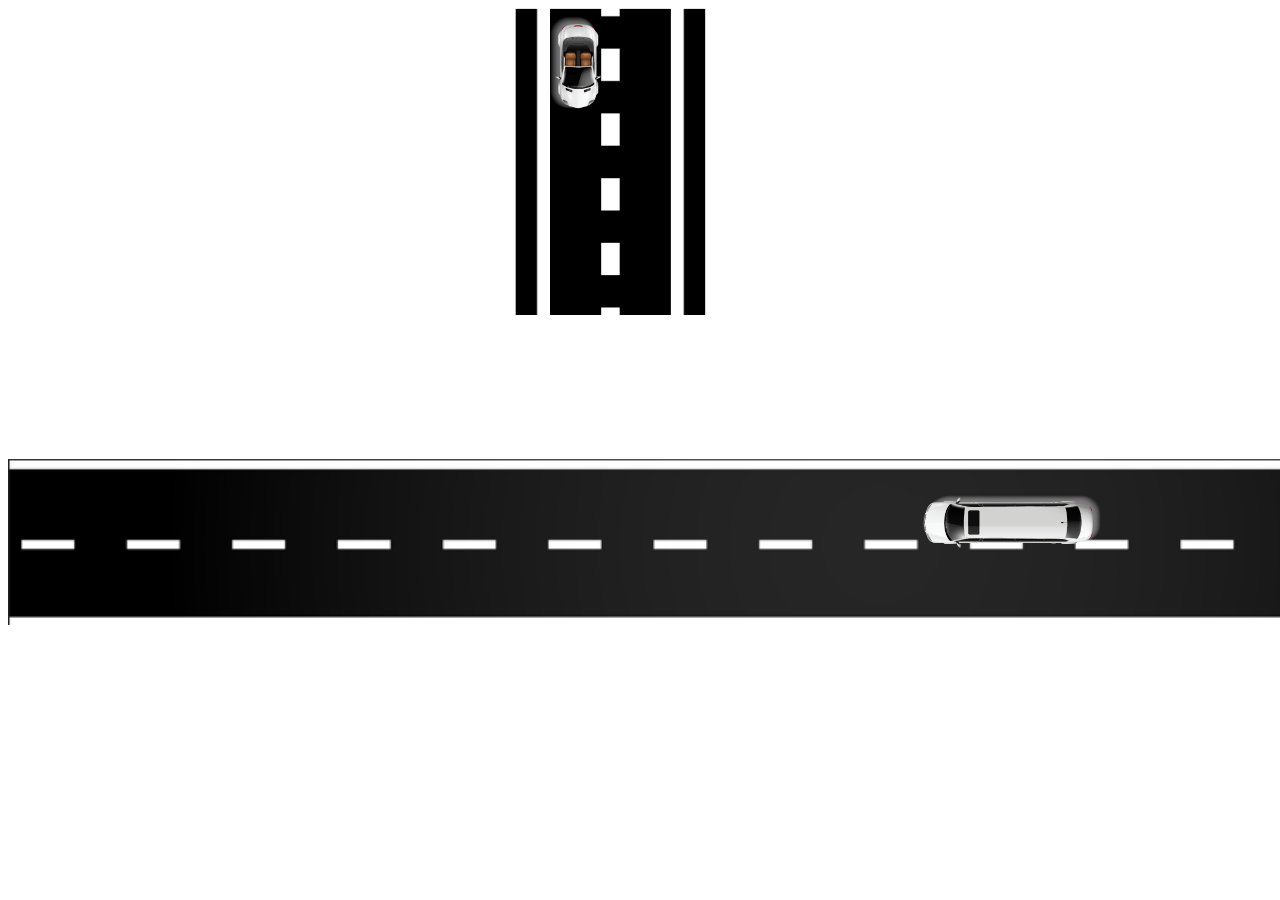
<file: Animations/index.html>
<!DOCTYPE html>
<html lang="en">
<head>
    <meta charset="UTF-8">
    <meta http-equiv="X-UA-Compatible" content="IE=edge">
    <meta name="viewport" content="width=device-width, initial-scale=1.0">
    <link rel="stylesheet" href="style.css">
    <title>Animations</title>
</head>
<body>
    <div id="road1">
        <img id="road1in" src="./road.png" alt="">
        <div>
            <img id="car1" src="./carr.png" alt="">
        </div>
    </div>

    <div id="road2">
        <img id="road2in" src="./road2.png" alt="">
        <div>
            <img id="car2" src="./limosine.png" alt="">
        </div>
    </div>
    
</body>
</html>
</file>
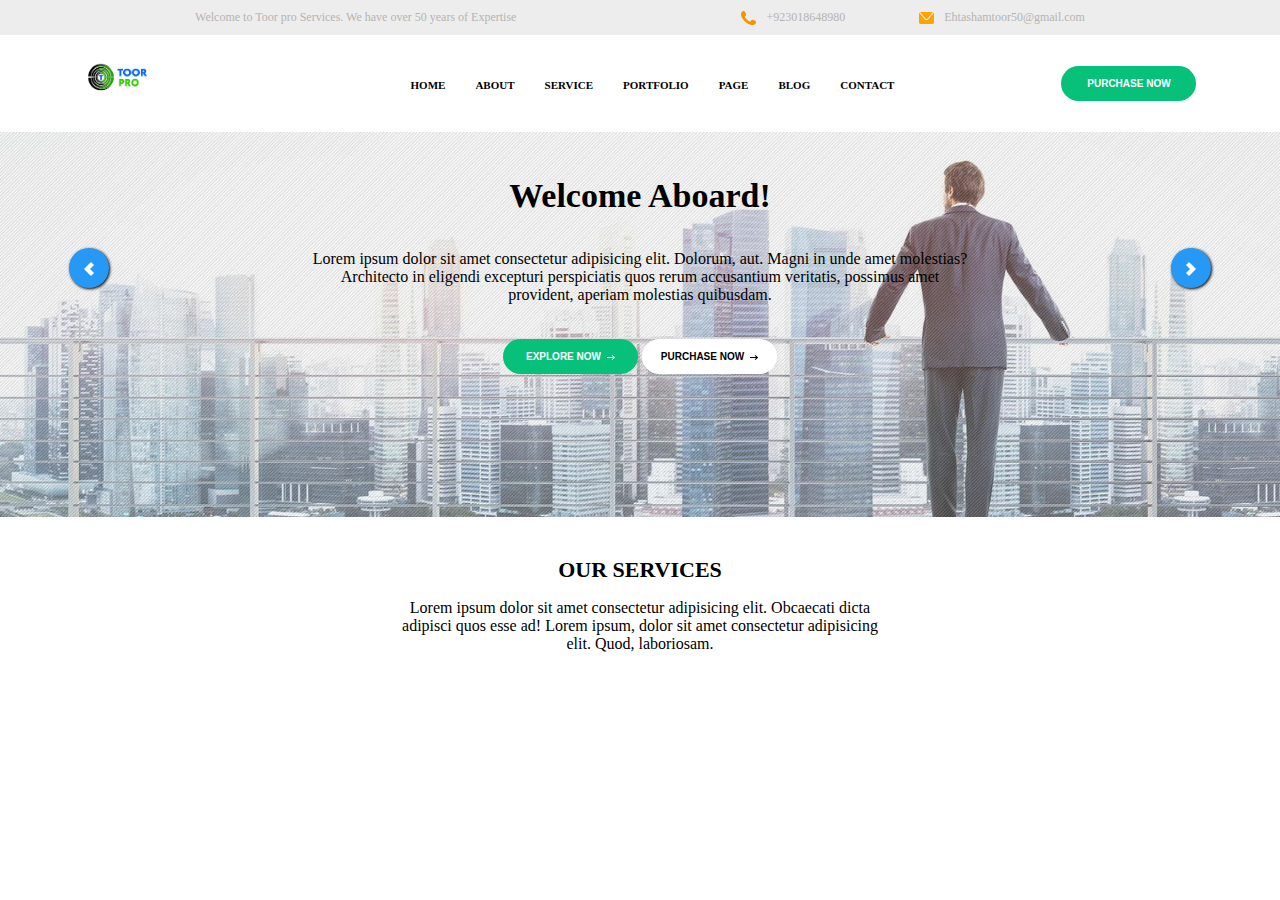
<file: assignment4/index.html>
<!DOCTYPE html>
<html lang="en">

<head>
    <meta charset="UTF-8">
    <meta http-equiv="X-UA-Compatible" content="IE=edge">
    <meta name="viewport" content="width=device-width, initial-scale=1.0">
    <link rel="stylesheet" href="style.css">
    <title>Webiste template</title>
</head>

<body>
    <header>
        <div class="left-text">
            <div class="header-text" id="header-text-left">Welcome to Toor pro Services. We have over 50 years of Expertise</div>
        </div>

        <div class="right-text">
            <div class="header-text" class="header-text-right">
                <span><img src="../assignment4/header icons/phone.png" alt="Phone"></span><span>+923018648980</span></div>
            <div class="header-text" class="header-text-right"><span><img src="../assignment4/header icons/email.png " alt="email"></span>Ehtashamtoor50@gmail.com</div>
        </div>
    </header>

    <!-- navbar -->

    <nav>
        <div><img src="./logo/original logo.png" alt="LOGO">
        </div>

        <div>
            <ul id="nav-links">
                <li><a href="#home">HOME</a></li>
                <li><a href="#about">ABOUT</a></li>
                <li><a href="#services">SERVICE</a></li>
                <li><a href="#portfolio">PORTFOLIO</a></li>
                <li><a href="#page">PAGE</a></li>
                <li><a href="#blog">BLOG</a></li>
                <li><a href="#contactus">CONTACT</a></li>
            </ul>
        </div>
        <div><button class="orangeBtn">PURCHASE NOW</button></div>
    </nav>

    <section id="Home">
        <div class="home-text"><button class="arrow-btn"><img src="./arrows/left arrow.png" alt="previous"></button></div>

        <div class="home-text">
            <div id="item-1">
                <h1>Welcome Aboard!</h1>
            </div>
            <div id="item-2">
                <p>Lorem ipsum dolor sit amet consectetur adipisicing elit. Dolorum, aut. Magni in unde amet molestias? Architecto in eligendi excepturi perspiciatis quos rerum accusantium veritatis, possimus amet provident, aperiam molestias quibusdam.</p>
            </div>
            <div id="item-3">
                <button class="orangeBtn">EXPLORE NOW<img src="./arrows/go arrow.png" alt="go arrow"></button>
                <button class="orangeBtn">PURCHASE NOW<img src="./arrows/black.png" alt="go arrow"></button>
            </div>
        </div>

        <div class="home-text">
            <button class="arrow-btn"><img src=" ./arrows/right arrow.png " alt="next "></button>
        </div>
    </section>
    <section id="services-box">
        <h1>OUR SERVICES</h1>
        <p>Lorem ipsum dolor sit amet consectetur adipisicing elit. Obcaecati dicta adipisci quos esse ad! Lorem ipsum, dolor sit amet consectetur adipisicing elit. Quod, laboriosam.</p>
    </section>
</body>

</html>
</file>
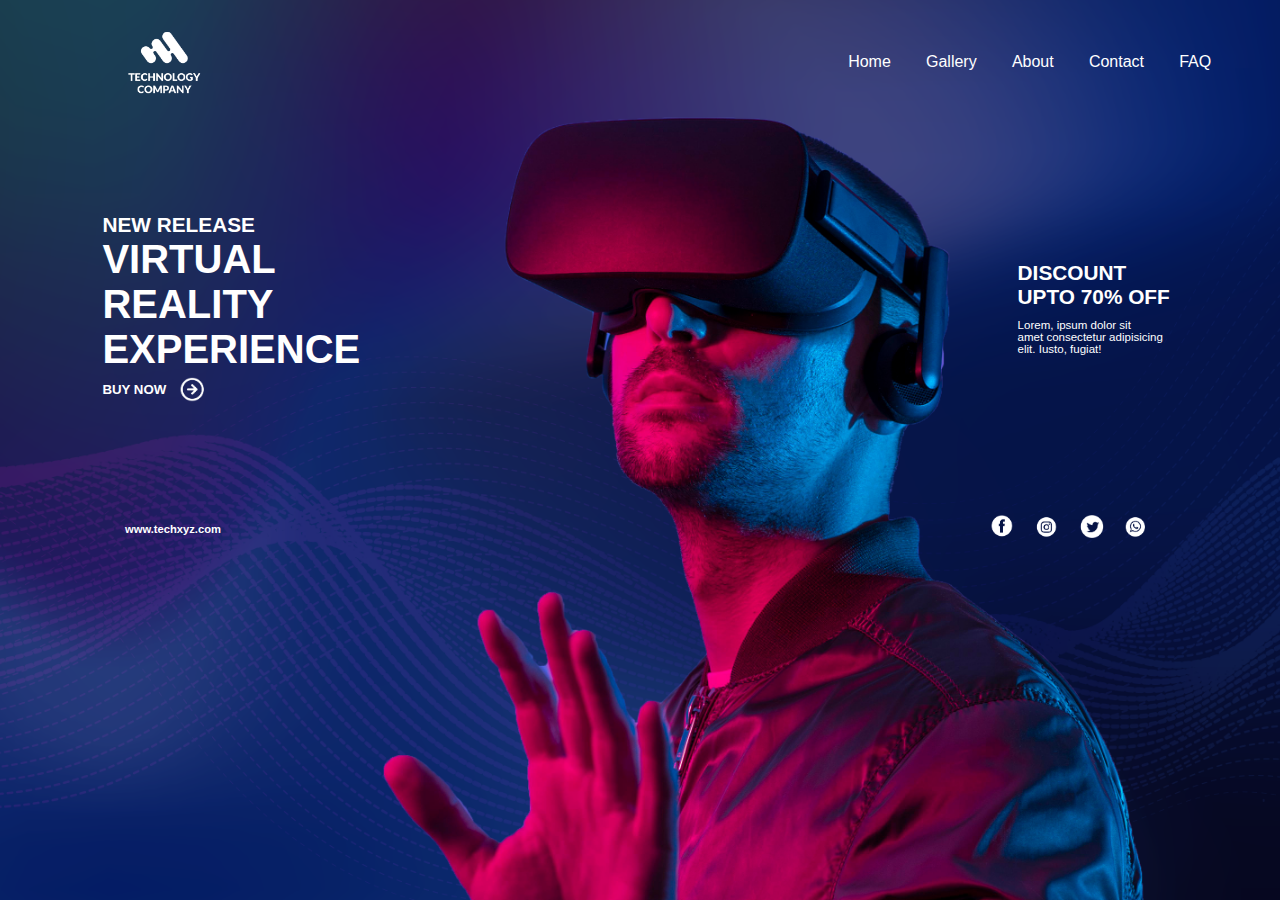
<file: docs/index.html>
<!DOCTYPE html>
<html lang="en">
<head>
    <meta charset="UTF-8">
    <meta http-equiv="X-UA-Compatible" content="IE=edge">
    <meta name="viewport" content="width=device-width, initial-scale=1.0">
    <link rel="stylesheet" href="style.css">
    <title>Landing Web Page</title>
    <style>
        @media  screen and (max-width:792px) {
            #bottom{
                margin-top: 5%;
            }
        }
        @media  screen and (max-width:642px){
            header, section, #bottom{
                flex-direction: column;
            }
            header img{
                margin: 0 auto 20px auto;
                width: 14%;
            }
            .nav{
                margin: 0;
            }

            section{
                justify-content: center;
            }
            section::before{
                height: 125%;
            }
            section #left-item{
                margin: 5% auto auto auto;
                width: 50%;
            }
            section #left-item div img{
                width: 10%;
            }
            section #right-item{
                margin: 5% 46% auto auto;
            }

            #bottom{
                justify-content:initial;
            }
            #bottom > div{
                margin: 20px 0;
            }
            #bottom #socials{
                margin: 0;
            }
            
        }

        @media  screen and (max-width:400px){
            *{
                margin: 5px 0px;
            }
            .nav li{
                padding: 0 0.4em;
            }
            section::before{
                height: 112%;
            }
            section #left-item{
                margin-left: 34px;
                font-size: 0.7em;
            }
            #bottom{
                height: 21vh;
            }
            #bottom #socials{
                margin: 5px 0px;
            }
        }
    </style>
</head>
<body>
    <!-- header -->
    <header>
        
            <img src="./logo.png" alt="LOGO">

        <ol class="nav">
            <li>Home</li>
            <li>Gallery</li>
            <li>About</li>
            <li>Contact</li>
            <li>FAQ</li>
        </ol>
    </header>

    <!-- center text -->

    <section>
        <div id="left-item">
            <h3>NEW RELEASE</h3>
            <h1>VIRTUAL<br>REALITY<br>EXPERIENCE</h1>
            <div>
                <h5>BUY NOW</h5>
                <img src="./arrow.png" alt="">
            </div>
        </div>
        <div id="right-item">
            <h4>DISCOUNT<br>UPTO 70% OFF</h4>
            <p>Lorem, ipsum dolor sit <br>amet consectetur adipisicing <br>elit. Iusto, fugiat!</p>
        </div>
    </section>

    <div id="bottom">
        <div>
            <a href="www.mysite.com">www.techxyz.com</a>
        </div>
        <div id="socials">
            <img src="./icons/facebook.png">
            <img src="./icons/insta.png">
            <img src="./icons/twitter.png">
            <img src="./icons/whatsapp.png">
        </div>
    </div>
</body>
</html>
</file>
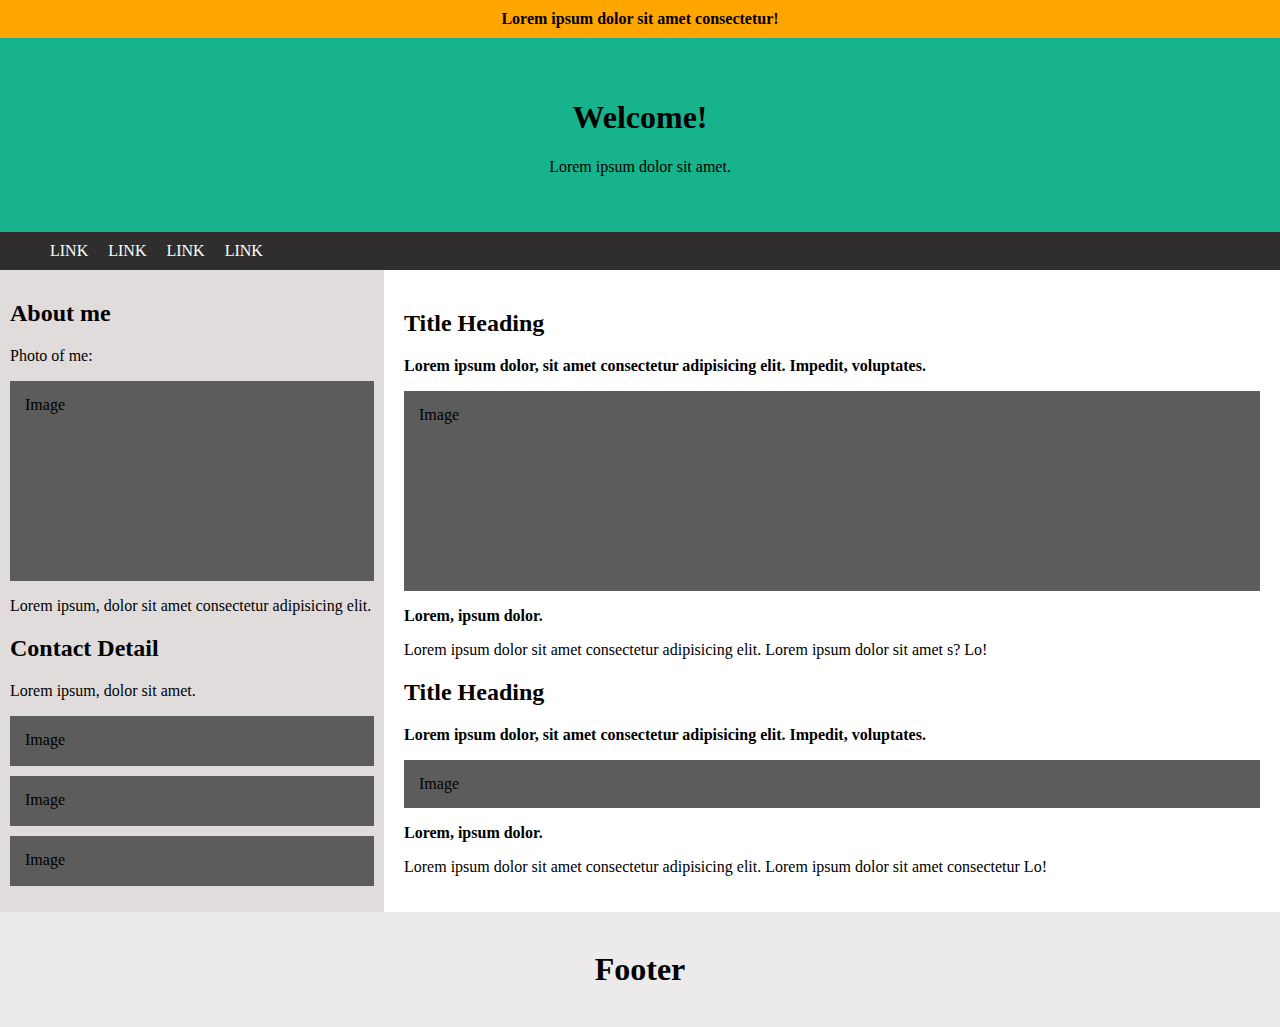
<file: website layouts design/1/index.html>
<!DOCTYPE html>
<html lang="en">
<head>
    <meta charset="UTF-8">
    <meta http-equiv="X-UA-Compatible" content="IE=edge">
    <meta name="viewport" content="width=device-width, initial-scale=1.0">
    <link rel="stylesheet" href="style.css">
    <title>Simple layout responsive</title>
    <style>
        @media screen and (max-width: 700px) {
            #content, nav ol
            {   
                flex-direction: column;
            }
        }
    </style>
</head>
<body>
    <div id="banner" class="center">Lorem ipsum dolor sit amet consectetur! </div>

    <!-- header -->
    <div id="header"class="center">
        <h1>Welcome!</h1>
        <p>Lorem ipsum dolor sit amet.</p>
    </div>

    <!-- navbar -->
    <nav>
        <ol id="navigation">
            <li id="item-1">LINK</li>
            <li id="item-2">LINK</li>
            <li id="item-3">LINK</li>
            <li id="item-4">LINK</li>
        </ol>
    </nav>

    <div id="content">
        <aside>
            <h2><strong>About me</strong></h2>
            <p>Photo of me:</p>
            <div class="image aboutmeImage">Image</div>
            <p>Lorem ipsum, dolor sit amet consectetur adipisicing elit.</p>
            <h2>Contact Detail</h2>
            <p>Lorem ipsum, dolor sit amet.</p>
                <div class="image sideimages">Image</div>
                <div class="image sideimages">Image</div>
                <div class="image sideimages">Image</div>
        </aside>
        <section>
            <h2>Title Heading</h2>
            <p><strong>Lorem ipsum dolor, sit amet consectetur adipisicing elit. Impedit, voluptates.</strong></p>
            <div class="image aboutmeImage">Image</div>
            <p><strong>Lorem, ipsum dolor.</strong></p>
            <p>Lorem ipsum dolor sit amet consectetur adipisicing elit. Lorem ipsum dolor sit amet s? Lo!</p>

            <h2>Title Heading</h2>
            <p><strong>Lorem ipsum dolor, sit amet consectetur adipisicing elit. Impedit, voluptates.</strong></p>
            <div class="image">Image</div>
            <p><strong>Lorem, ipsum dolor.</strong></p>
            <p>Lorem ipsum dolor sit amet consectetur adipisicing elit. Lorem ipsum dolor sit amet consectetur  Lo!</p>
        </section>
    </div>

    <footer class="center">
        <h1>Footer</h1>
    </footer>
</body>
</html>
</file>
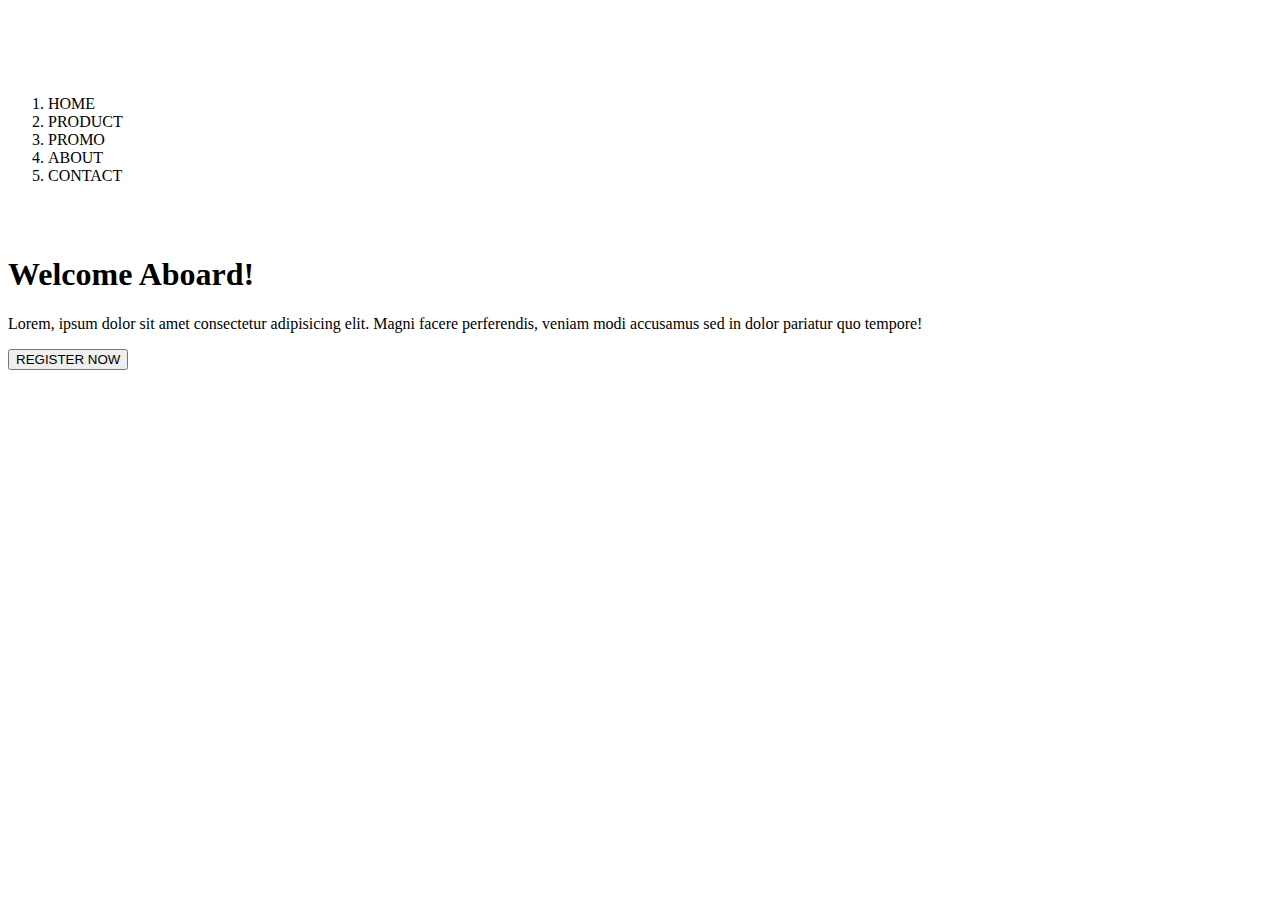
<file: website templates/2/index.html>
<!DOCTYPE html>
<html lang="en">
<head>
    <meta charset="UTF-8">
    <meta http-equiv="X-UA-Compatible" content="IE=edge">
    <meta name="viewport" content="width=device-width, initial-scale=1.0">
    <link rel="stylesheet" href="desktop.css" media="screen and (max-width: 1250px)">
    <!-- <link rel="stylesheet" href="tablet.css" media="screen and (max-width: 792px)"> -->
    <!-- <link rel="stylesheet" href="Mobile.css" media="screen and (max-width: 400px)"> -->
    <title>Musiclogy- Best place for Music</title>
</head>
<body>
    <!-- HEADER -- LOGO    navbar     Search -->

        <header class="header">

            <div id="logo">
                <img src="./LOGO.png" alt="LOGO">
            </div>

            <ol>
                <li class="item">HOME</li>
                <li class="item">PRODUCT</li>
                <li class="item">PROMO</li>
                <li class="item">ABOUT</li>
                <li class="item">CONTACT</li>
            </ol>

            <div id="search-btn">
                <img src="./SEARCH.png" alt="Search this website">
            </div>

        </header>

        <div class="home">
            <h1>Welcome Aboard!</h1>
            <p>Lorem, ipsum dolor sit amet consectetur adipisicing elit. Magni facere perferendis, veniam modi accusamus sed in dolor pariatur quo tempore!</p>
            <button>REGISTER NOW</button>
        </div>
</body>
</html>
</file>
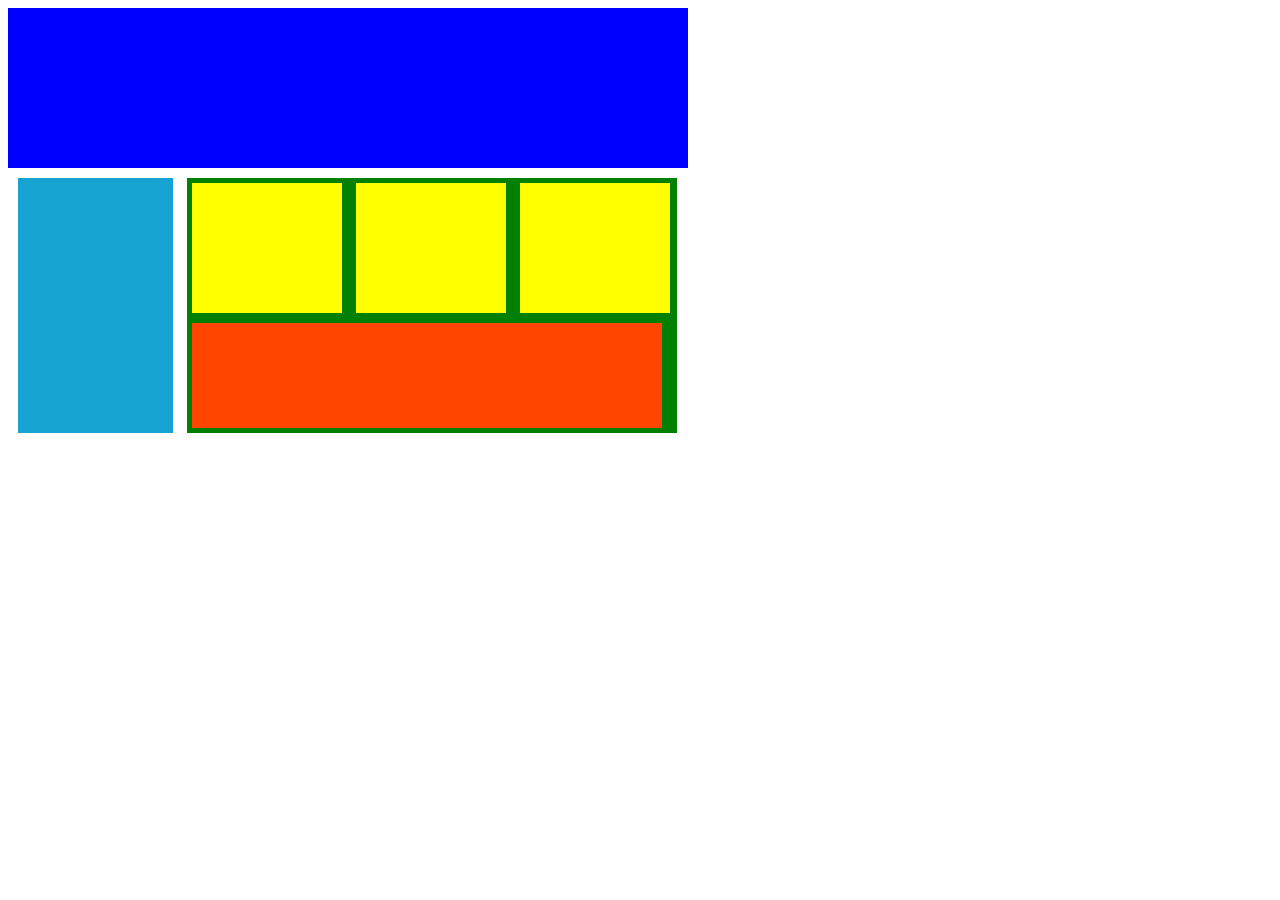
<file: assignment2/Assignment2.html>
<!DOCTYPE html>
<html lang="en">

<head>
    <meta charset="UTF-8">
    <meta http-equiv="X-UA-Compatible" content="IE=edge">
    <meta name="viewport" content="width=device-width, initial-scale=1.0">
    <link rel="stylesheet" href="style.css">
    <title>Make coloured boxex with CSS with floats and inline block</title>
</head>

<body>
    <header></header>

    <div id="lightblue">&nbsp;</div>
    <div id="green">
        <div class="inboxes">&nbsp</div>
        <div class="inboxes">&nbsp</div>
        <div class="inboxes">&nbsp</div>
        <div id="lastBox">&nbsp</div>
    </div>
</body>

</html>
</file>
<file: Animations/style.css>
#road1{
    display: inline-block;
    margin-left: 40%;
}
#road1 div{
    position: absolute;
    top: 1em;
    left: 12%;
}
#road1in{
    width: 15vw;
    height: 24vw;
}
#car1{
    width: 9%;
    margin-left: 31vw;
    transition: margin-top 2s linear 1s;
    animation: car1 1.5s ease-out 1s;
    animation-fill-mode: forwards;  
}
#car1:hover{
    animation-play-state: paused;
}
/* @keyframes car1 {
    0%{
        margin-top: 0%;
       
    }
    25%{
        margin-top: 20%;
        
    }
    40%{
        margin-top: 35%;   
        
    }
} */

@keyframes car1 {
    from{ margin-top: 0%;}
    to{margin-top: 35%; }
}

/* car2 */

#road2in{
    position: absolute;
    top: 51vh;
    /* left: 25px; */
    height: 13vw;
}

#car2{
    position: absolute;
    top: 55%;
    right: 10%;
    width: 14%;
    margin-right: 4%;
    transition: margin-right 10s linear 1s;
    animation: car2 5s linear 1s;
}

/* @keyframes car2 {
    0%{
        margin-right: 0%;
    }
    25%{
        margin-right: 20%;
    }
    50%{
        margin-right: 40%;
    }
    75%{
        margin-right: 60%;
    }
    100%{
        margin-right: 75%;
    }
} */

@keyframes car2 {
    from{ margin-right: 0%;}
    to{margin-right: 75%;  }
}
</file>
<file: assignment4/style.css>
body {
                margin: 0;
                padding: 0;
                font-family: Verdana, Geneva, Tahoma;
                background-color: rgb(255, 255, 255);
            }
            
            header {
                background-color: rgb(238, 237, 237);
                display: flex;
                justify-content: space-evenly;
                /* border: 2px solid green; */
                padding: 5px;
            }
            
            .header-text {
                color: rgb(180, 179, 179);
                font-family: Verdana, Geneva, Tahoma;
                font-size: 12px;
                padding: 5px 35px;
                display: inline-block;
            }
            
            .header-text span img {
                width: 15px;
                vertical-align: middle;
                margin-right: 10px;
            }
            /* navbar */
            
            nav {
                display: flex;
                justify-content: space-around;
                align-items: center;
            }
            
            nav div {
                display: inline-block;
            }
            nav div button:hover{
                background-color: rgb(31, 166, 211);
            }
            nav div img {
                width: 90px;
            }
            
            #nav-links {
                display: flex;
            }
            
            #nav-links li {
                list-style-type: none;
                padding-left: 30px;
            }
            
            #nav-links li a:hover {
                color: rgb(250, 155, 45);
            }
            
            #nav-links li a {
                text-decoration: none;
                color: black;
                font-weight: bold;
                font-size: 11px;
            }
            
            .orangeBtn {
                background-color: rgb(7, 192, 121);
                width: 135px;
                height: 35px;
                font-size: 10px;
                border-radius: 22px;
                color: white;
                border: none;
                font-weight: bold;
            }
            /* home page text with bg image */
            
            #Home {
                display: flex;
                align-items: center;
                position: relative;
                padding-top: 30px;
                /* justify-content: space-between; */
                /* margin: 82px 0px; */
            }
            
            .home-text {
                display: inline-block;
                text-align: center;
                margin: 0px 9px;
                padding: 0px 60px;
            }
            
            .home-text #item-1 h1 {
                font-size: 34px;
                margin-top: 15px;
            }
            
            .home-text #item-2 p {
                padding: 0px 60px;
                margin: 35px 0px;
            }
            
            .home-text #item-3 button:hover{background-color: rgb(11, 175, 240);}
            .orangeBtn:nth-child(2) {
                background-color: white;
                color: black;
                border: none;
            }
            
            .orangeBtn img {
                width: 8px;
                margin-left: 6px;
            }
            
            .arrow-btn {
                width: 40px;
                height: 40px;
                background-color: rgb(38, 152, 245);
                border: none;
                border-radius: 35px;
                box-shadow: 1px 1px 3px black;
            }
            
            .arrow-btn img {
                width: 10px;
                vertical-align: middle;
            }
            
            .arrow-btn:hover{
                background-color: green;
            }
            #Home::after {
                content: "";
                background: url("./backgrounds/bg.jpg") no-repeat center center/cover;
                position: absolute;
                top: 0;
                left: 0;
                width: 100%;
                height: 385px;
                z-index: -1;
                opacity: 0.8;
            }
            /* services sections */
            
            #services-box {
                text-align: center;
                /* border: 2px solid green; */
                /* margin: 120px 0px; */
                padding: 168px 0px;
                width: 500px;
                margin: auto;
                
            }
            
            #services-box h1 {
                font-size: 22px;
            }
</file>
<file: docs/style.css>
body{
    margin: 0;
    color: white;
}
*{
    padding: 0;
    margin: 0;
}
h3{
    font-size: 1.3em;
}
h1{
    font-size: 2.5em;
}
h4{
    font-size: 1.3em;
}
/* header */

header{
    display: flex;
    justify-content: space-between;
    align-items: center;
    margin-top: 2%;
    flex-wrap: wrap;
}

header img{
    width: 10%;
    margin-left: 8%;
}

.nav{
    display: flex;
    margin-right: 4%;
}
.nav li{
    font-family: sans-serif;
    list-style-type: none;
    padding: 0 1.1em;
    transition: font-size 0.5s;
}

.nav li:hover{
    color: rgb(211, 93, 15);
    font-weight: bold;
    cursor: pointer;
    font-size: 1.1em;
}


/* center text */
section{
    font-family:Verdana, Geneva, Tahoma, sans-serif;
    display: flex;
    align-items: center;
    justify-content: space-between;
    margin-top: 4%;
    flex-wrap: wrap;
}
section::before{
    content: "";
    background: url("./bg.png") no-repeat center center/cover;
    position: absolute;
    top: 0;
    left: 0;
    width: 100vw;
    height: 100%;
    z-index: -1;
    background-size: cover;
}
/* section left part  */

section #left-item{
    margin-top: 5%;
    margin-left: 8%;
    flex: 59%;
}

section #left-item div{
    margin-top: 5px;
}
section #left-item div img, section #left-item div h5{
    display: inline-block;
}

section #left-item div img{
    width: 5%;
    vertical-align: middle;
    animation: move 3s ease-out infinite;
}

@keyframes move {
    0%{
        margin-left: 0;
    }
    10%{
        margin-left: 10px;
    }
}
section #left-item div img:hover{
    cursor: pointer;
}
/* section right part */

section #right-item{
    margin-top: 5%;
    margin-right: 6%;
    flex: 2%;
}
section #right-item p{
    font-size: 72%;
    margin-top: 10px;
}


/* footer content */


#bottom{
    display: flex;
    justify-content: space-around;
    align-items: center;
    height: 28vh;
    flex-wrap: wrap;
}

#bottom div a{
    font-family: Verdana, Geneva, Tahoma, sans-serif;
    color: white;
    text-decoration: none;
    font-size: 0.7em;
    font-weight: bold;
}

#bottom div img{
    width: 40px;
    transition: width 0.5s;
}

#bottom #socials{
    margin-left: 40%;
}


/* hover features */

#bottom #socials img:hover{
    width: 48px;
    cursor: pointer;
}
</file>
<file: website layouts design/1/style.css>
body{
    margin: 0;
}

*{
    box-sizing: border-box;
}

#banner{
    background-color: orange;
    padding: 10px 0px;
    font-weight: bold;
}


#header{
    background-color: rgb(23, 179, 140);
    padding: 40px 0px;
}

/* navbar */

nav{
    background-color: rgb(47, 45, 45);
}
nav ol{
    display: flex;
    align-items: center;
    margin: 0;
}

nav ol li{
    color: white;
    list-style: none;
    padding: 10px 10px;
}

/* content */

#content{
    display: flex;
    flex-wrap: wrap;
}
aside{
    flex: 30%;
    background-color: rgb(224, 220, 220);
    padding: 10px;
}

.image{
    background-color: rgb(93, 92, 92);
    width: 100%;
    padding: 15px;
}

.aboutmeImage{
    height: 200px;
}

.sideimages{
    height: 50px;
    margin: 10px 0px;
}
section{
    flex: 70%;
    padding: 20px;
}

footer{
    background-color: rgb(236, 234, 234);
    padding: 18px;
}
/* utility classes */
.center{
    text-align: center;
}
</file>
<file: website templates/2/desktop.css>
html{
    font-size: 14px;
}

*{
    box-sizing: border-box;
    padding: 0;
    margin: 0;
}

body{
    margin: 0;
    font-family: sans-serif;
    color: white;
}
.header{
    display: flex;
    background: #1f1d1d;
    align-items: center;
    justify-content: space-around;
    padding: 10px;
}

.header ol{
    display: flex;
}

.header #logo img{
    width: 7rem;
}

.header #search-btn img{
    width: 1.8rem;
}
.header ol li{
    list-style-type: none;
    font-size: 1.3rem;
    padding: 0 12px;
}

.header ol li:hover{
    color: #f15900;
    cursor: pointer;
}

.header::before{
    content: "";
    background: url("./BG.png") no-repeat center center/cover;
    position: absolute;
    top: 50px;
    left: 0;
    bottom: 0;
    width: 100%;
    z-index: -1;
}

.home{
    /* border: 2px solid green; */
    padding-left: 7vw;
    padding-top: 20vw;
    /* position: absolute;
    top: 24rem;
    left: 6rem; */

}

.home h1{
    font-size: 3.8em;
}
.home p{
    width: 45vw;
    font-size: large;
    padding-right: 2vw;
    margin: 2vw 0;
    text-align: justify;
}

.home button{
    color: white;
    font-weight: bold;
    background-color: #f15900;
    font-size: 1.3rem;
    padding: 0.8rem 1.5rem;
    border: none;
    border-radius: 5px;
    box-shadow: 0.6px 0.6px 0.6px white;
}

.home button:hover{
    color: #f15900;
    background: #1f1d1d;
    box-shadow: 0.6px 0.6px 0.6px #f15900;
    cursor: pointer;
}
</file>
<file: assignment2/style.css>
body {
    margin: 10;
    padding: 10;
}

header {
    background-color: blue;
    width: 680px;
    height: 160px;
}

#lightblue {
    margin: 10px;
    background-color: rgb(23, 163, 209);
    width: 155px;
    height: 255px;
    /* float: left; */
    display: inline-block;
    vertical-align: top;
}

#green {
    background-color: green;
    width: 490px;
    height: 255px;
    margin-top: 10px;
    /* float: left; */
    display: inline-block;
}

.inboxes {
    background-color: yellow;
    /* float: left; */
    display: inline-block;
    width: 150px;
    height: 130px;
    margin: 5px;
}

#lastBox {
    background-color: orangered;
    width: 470px;
    height: 105px;
    /* float: left; */
    display: inline-block;
    margin: 5px;
}
</file>
